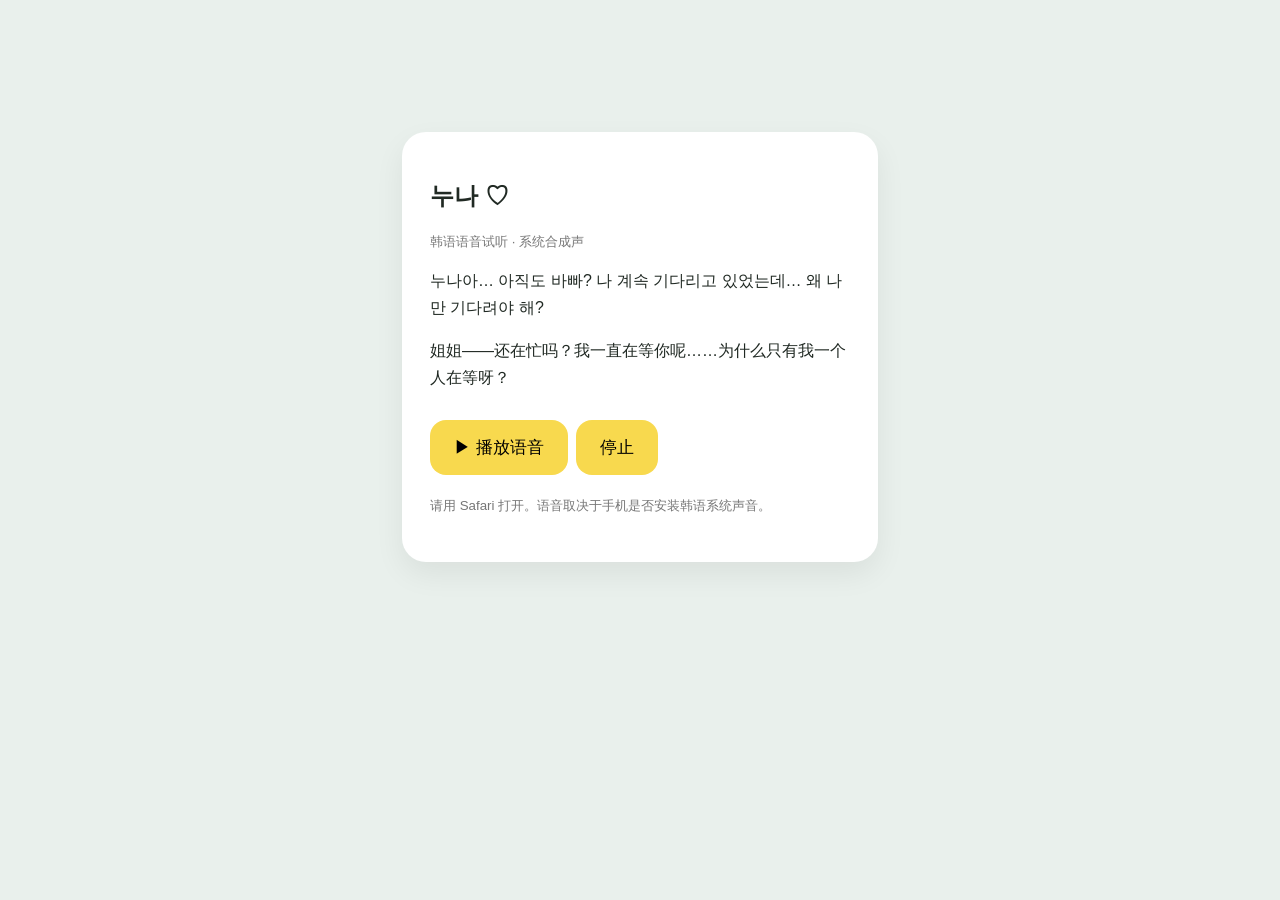
<file: index.html>
<!doctype html><html lang="zh-CN"><meta charset="utf-8"><meta name="viewport" content="width=device-width,initial-scale=1"><title>韩语语音试听</title><style>body{font-family:-apple-system,BlinkMacSystemFont,sans-serif;background:#e9f0ec;margin:0;padding:24px;color:#202923}.card{max-width:420px;margin:12vh auto;background:white;border-radius:24px;padding:28px;box-shadow:0 12px 30px #0001}button{background:#f8d94e;border:0;border-radius:16px;padding:16px 24px;font-size:17px;margin:12px 8px 0 0}small{color:#777}p{line-height:1.7}</style><div class="card"><h2>누나 ♡</h2><small>韩语语音试听 · 系统合成声</small><p id="kr" lang="ko">누나아… 아직도 바빠? 나 계속 기다리고 있었는데… 왜 나만 기다려야 해?</p><p>姐姐——还在忙吗？我一直在等你呢……为什么只有我一个人在等呀？</p><button onclick="play()">▶ 播放语音</button><button onclick="speechSynthesis.cancel()">停止</button><p id="status"><small>请用 Safari 打开。语音取决于手机是否安装韩语系统声音。</small></p></div><script>function play(){if(!('speechSynthesis'in window)){document.getElementById('status').textContent='浏览器不支持语音合成';return}speechSynthesis.cancel();let u=new SpeechSynthesisUtterance(document.getElementById('kr').textContent);u.lang='ko-KR';u.rate=.88;u.pitch=1.05;let v=speechSynthesis.getVoices().find(v=>v.lang.toLowerCase().startsWith('ko'));if(v)u.voice=v;u.onerror=e=>document.getElementById('status').textContent='播放失败：请检查系统韩语语音设置';speechSynthesis.speak(u);document.getElementById('status').textContent='正在尝试播放韩语…'}</script></html>
</file>
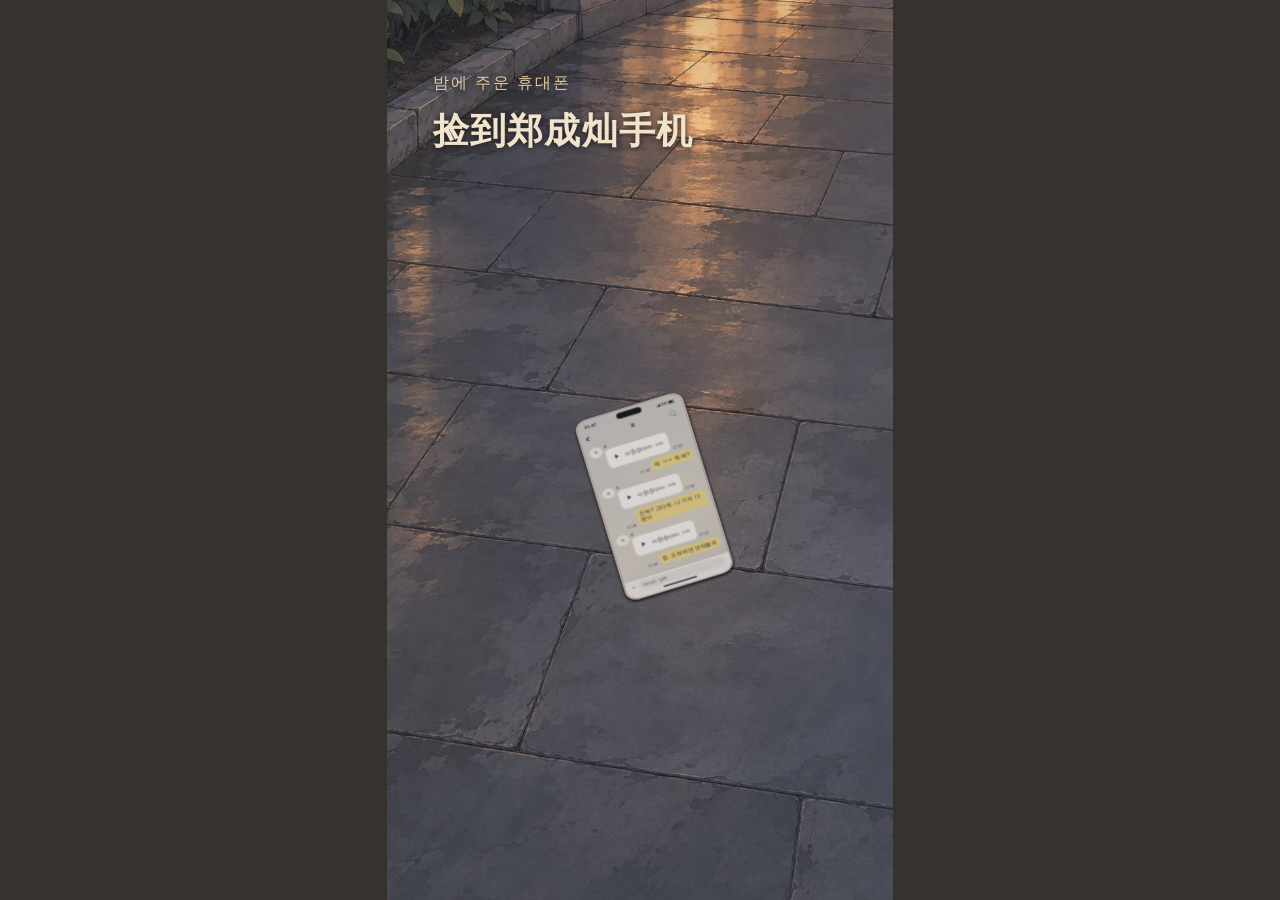
<file: phone/index.html>
<!doctype html>
<html lang="zh-CN">
<head>
  <meta charset="utf-8">
  <meta name="viewport" content="width=device-width,initial-scale=1,viewport-fit=cover">
  <meta name="theme-color" content="#5b5554">
  <title>捡到郑成灿手机</title>
  <meta name="description" content="一部亮着的手机，一条没来得及回的消息。第一人称互动手书。">
  <link rel="stylesheet" href="film.css?v=11">
  <script defer src="film.js?v=11"></script>
</head>
<body>
  <main class="film" id="film" data-scene="opening" aria-label="捡到郑成灿手机">
    <div class="street" aria-hidden="true"><div class="pavement"></div></div>
    <div class="title">
      <span lang="ko">밤에 주운 휴대폰</span>
      <h1>捡到郑成灿手机</h1>
    </div>
    <button class="outside-phone" id="continue-story" type="button" aria-label="连续点两次手机外继续剧情" hidden></button>
    <div class="prop">
      <div class="phone">
        <div class="lcd" lang="ko">
          <div class="status"><span>21:47</span><span class="island"></span><span class="signals" aria-label="5G, 배터리 78%"><i class="bars"></i> 5G <i class="battery"></i></span></div>
          <header class="chat-head">
            <span class="back-icon" aria-hidden="true"></span><strong>X</strong>
            <button id="search-toggle" class="icon-button" aria-label="대화 검색" aria-expanded="false" disabled><i class="search-icon"></i></button>
          </header>
          <form id="search" class="search" hidden>
            <input id="query" type="search" aria-label="대화 검색" placeholder="대화 내용 검색">
            <button type="submit">찾기</button>
            <output id="search-result" aria-live="polite"></output>
          </form>
          <div id="messages" class="messages" role="region" aria-label="X와의 대화" tabindex="-1"></div>
          <div class="composer"><span aria-hidden="true">＋</span><span>메시지 입력</span></div>
          <div class="home-line"></div>
        </div>
      </div>
      <button class="pickup-target" id="pickup" type="button" aria-label="捡起手机"></button>
      <img class="held-art" src="media/held.webp" alt="" aria-hidden="true" draggable="false">
    </div>
    <img class="reach-art" src="media/reach.webp" alt="" aria-hidden="true" draggable="false">
    <section class="ending" aria-label="转身后的夜景" hidden>
      <img class="far" src="media/IMG_8201(1).jpeg" alt="夜色广场里回头望来的成灿" draggable="false">
      <img class="near" src="media/IMG_8200(1).jpeg" alt="灯光下近处的成灿" draggable="false">
    </section>
    <div class="ending-copy" hidden>
      <div class="subtitle"><span lang="ko">저기요. 혹시 그거 제 휴대폰이에요?</span><span>打扰一下，那是我的手机吗？</span></div>
      <button class="action" id="turn" hidden>转身抬头 <span aria-hidden="true">↗</span></button>
      <button class="action" id="restart" hidden>从头再看 <span aria-hidden="true">↺</span></button>
    </div>
    <span id="announcement" class="sr-only" role="status"></span>
  </main>
</body>
</html>
</file>
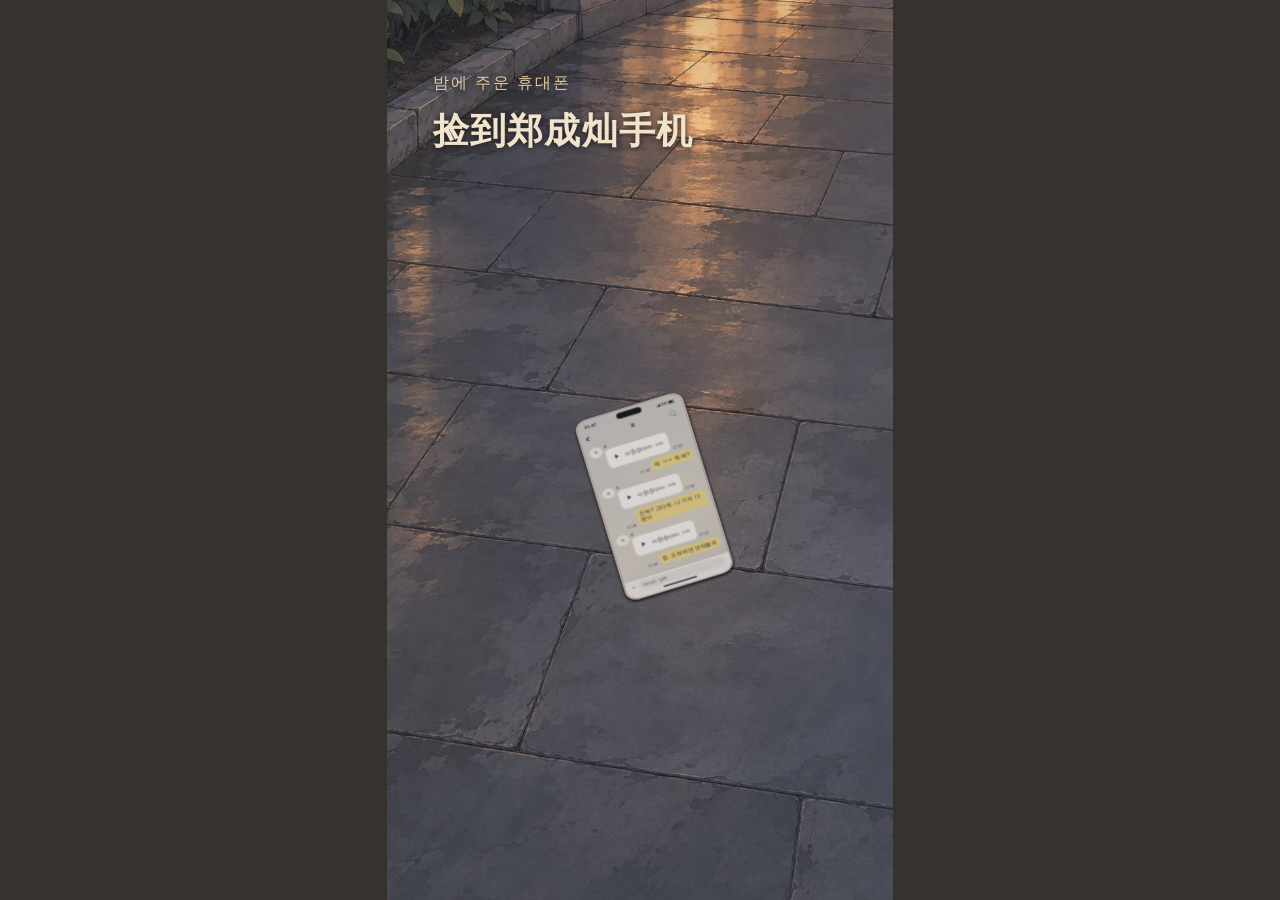
<file: phone/demo.html>
<!doctype html>
<html lang="zh-CN">
<head>
  <meta charset="utf-8">
  <meta name="viewport" content="width=device-width,initial-scale=1">
  <meta http-equiv="refresh" content="0;url=./">
  <title>捡到郑成灿手机</title>
</head>
<body><a href="./">打开互动手书</a></body>
</html>
</file>
<file: phone/film.css>
:root { color-scheme: dark; font-family: -apple-system, BlinkMacSystemFont, "Apple SD Gothic Neo", "PingFang SC", sans-serif; }
* { box-sizing: border-box; }
[hidden] { display: none !important; }
body { margin: 0; min-height: 100vh; min-height: 100dvh; display: grid; place-items: center; overflow: hidden; background: #36332f; }
button, input { font: inherit; }
button { cursor: pointer; }
button:focus-visible, [tabindex]:focus-visible { outline: 2px solid #e3bd73; outline-offset: -2px; }
.film {
  position: relative; overflow: hidden; isolation: isolate; container-type: inline-size;
  width: min(100vw, 56.25vh); width: min(100vw, 56.25dvh);
  aspect-ratio: 9 / 16; background: #5b554e; color: #312c2d;
}
.street { position: absolute; inset: 0; overflow: hidden; background: #5b554e; transition: transform 900ms ease, opacity 600ms ease; }
.pavement {
  position: absolute; inset: 0;
  background: linear-gradient(180deg, #24232930, transparent 36%, transparent 70%, #28252c36),
    url("media/pavement.webp") 50% 66% / cover, #5b554e;
  transform: scale(1.2);
}
.title { position: absolute; z-index: 2; top: 8%; left: 9%; color: #f1e3cc; text-shadow: 0 1px 6px #1f1e21; transition: opacity 350ms; }
.title span { color: #e2caa3; font-size: 3.2cqw; letter-spacing: .12em; }
h1 { font-family: "Songti SC", "Noto Serif CJK SC", Georgia, serif; margin: .35em 0; font-size: 7.2cqw; font-weight: 600; letter-spacing: .035em; }
.outside-phone { position: absolute; inset: 0; z-index: 0; border: 0; background: transparent; touch-action: manipulation; -webkit-tap-highlight-color: transparent; }
.prop {
  --on-ground: translate(4%, 12%) rotate(-17deg) scale(.32, .255);
  --reading: translate(0, 1%) rotate(-3deg) scale(.81);
  position: absolute; z-index: 1; width: 70%; left: 15%; top: 4.2%;
  aspect-ratio: 71.9 / 150; transform: var(--on-ground);
}
.phone {
  position: absolute; inset: 0; z-index: 1;
  background: #9c918c; border: .42cqw solid #554d4c; border-radius: 8.2cqw; padding: 1cqw;
  box-shadow: .45cqw .65cqw 0 #61565588, inset 0 0 0 .35cqw #d2c7bc; overflow: hidden;
}
.film:is([data-scene="opening"], [data-scene="reaching"]) .phone {
  box-shadow: 0 1.2cqw 1.6cqw .35cqw #120f13b8, inset 0 0 0 .35cqw #d2c7bc;
}
.film:is([data-scene="opening"], [data-scene="reaching"]) .lcd { filter: brightness(.88); }
.pickup-target { position: absolute; inset: 0; z-index: 3; border: 0; border-radius: 8.2cqw; background: transparent; -webkit-tap-highlight-color: transparent; }
.reach-art, .held-art { position: absolute; pointer-events: none; opacity: 0; }
.reach-art { filter: sepia(.13) brightness(.92); z-index: 2; width: 47%; left: 2%; top: 48%; }
.held-art { filter: sepia(.13) brightness(.92); z-index: 2; display: block; max-width: none; left: -44.917%; top: -12.365%; width: 189.279%; height: 138.628%; }
.film[data-scene="reaching"] .reach-art { animation: reach 620ms cubic-bezier(.16,.65,.35,1) both; }
.film[data-scene="lifting"] .reach-art { animation: release-reach 160ms linear both; }
@keyframes reach {
  from { opacity: 0; transform: translate(-30%, 40%) rotate(-6deg); }
  36% { opacity: 1; }
  to { opacity: 1; transform: translate(0, 0) rotate(0); }
}
@keyframes release-reach { from { opacity: 1; } to { opacity: 0; } }
.film:is([data-scene="chat"],[data-scene="heard"],[data-scene="turning"]) .phone {
  border-color: transparent; box-shadow: none; background: #d0cbd0;
}
.film[data-scene="lifting"] .prop { animation: raise-phone 1260ms cubic-bezier(.46,0,.22,1) both; }
.film[data-scene="lifting"] .held-art { animation: reveal-grip 160ms linear both; }
.film:is([data-scene="chat"], [data-scene="heard"], [data-scene="turning"]) .held-art { opacity: 1; }
.film:is([data-scene="chat"], [data-scene="heard"], [data-scene="turning"], [data-scene="ending"]) .prop {
  transform: var(--reading); transition: transform 820ms cubic-bezier(.23,.62,.25,1), opacity 500ms ease;
}
@keyframes raise-phone {
  from { transform: var(--on-ground); }
  to { transform: var(--reading); }
}
@keyframes reveal-grip { from { opacity: 0; } to { opacity: 1; } }
.film:is([data-scene="lifting"],[data-scene="chat"],[data-scene="heard"]) .street { transform: translateY(3%) scale(1.12); }
.film:not([data-scene="opening"]) .title { opacity: 0; pointer-events: none; }
.film[data-scene="heard"] .prop { transform: translateY(7%) rotate(-6deg) scale(.76); }
.film:is([data-scene="turning"],[data-scene="ending"]) .prop { opacity: 0; transform: translate(28%, 55%) rotate(-15deg) scale(.78); pointer-events: none; }
.film:is([data-scene="turning"],[data-scene="ending"]) .street { transform: translate(-25%, 23%) scale(1.38); opacity: .3; }
.lcd { height: 100%; display: flex; flex-direction: column; overflow: hidden; border-radius: 6.8cqw; background: linear-gradient(155deg, #c9c7c7, #d5cec3 68%, #c7c3c0); color: #393336; font-size: 3.5cqw; }
.status { position: relative; height: 9cqw; flex: none; display: flex; justify-content: space-between; align-items: center; padding: 1.6cqw 4.6cqw 0; font-size: 3.05cqw; font-weight: 700; }
.island { position: absolute; left: 50%; top: 1.7cqw; transform: translateX(-50%); background: #191b1e; width: 16cqw; height: 4.6cqw; border-radius: 9cqw; }
.signals { display: flex; align-items: center; gap: .7cqw; font-size: 2.55cqw; }
.bars { width: 3cqw; height: 2.5cqw; background: #181c22; clip-path: polygon(0 68%,18% 68%,18% 100%,27% 100%,27% 45%,45% 45%,45% 100%,54% 100%,54% 23%,72% 23%,72% 100%,81% 100%,81% 0,100% 0,100% 100%,0 100%); }
.battery { position: relative; width: 4cqw; height: 2.25cqw; border: 1px solid #181c22; border-radius: .5cqw; }
.battery::before { content: ""; position: absolute; inset: .25cqw 23% .25cqw .25cqw; border-radius: .2cqw; background: #181c22; }
.chat-head { display: grid; grid-template-columns: 1fr 2fr 1fr; align-items: center; justify-items: center; min-height: 10.5cqw; flex: none; padding: 0 3cqw; font-size: 4.3cqw; }
.back-icon { background: #181c22; width: 3.6cqw; height: 3.6cqw; clip-path: polygon(65% 0, 77% 13%, 34% 50%, 77% 87%, 65% 100%, 8% 50%); justify-self: start; }
.icon-button { justify-self: end; width: 10cqw; height: 10cqw; border: 0; background: transparent; color: inherit; display: grid; place-items: center; }
.search-icon { width: 3.5cqw; height: 3.5cqw; border: 1.5px solid; border-radius: 50%; position: relative; }
.search-icon::after { content: ""; position: absolute; width: 1.65cqw; height: 1.5px; background: currentColor; top: 100%; left: 78%; transform: rotate(45deg); }
.search { padding: 1cqw 3cqw; display: flex; gap: 1cqw; align-items: center; flex-wrap: wrap; }
.search input { flex: 1; min-width: 0; font-size: max(16px, 3.5cqw); border-radius: 1cqw; }
.search button { border: 0; border-radius: 1cqw; padding: 2cqw; background: #e9d38c; color: #181c22; }
.search output { width: 100%; font-size: 3cqw; }
.messages { flex: 1; min-height: 0; overflow-y: auto; overscroll-behavior: contain; -webkit-overflow-scrolling: touch; padding: 2cqw 3cqw 3cqw; touch-action: pan-y; }
.date { width: max-content; max-width: 100%; margin: 2cqw auto 3.5cqw; border-radius: 9cqw; background: #9a909541; color: #494146; padding: 1.2cqw 2.5cqw; font-size: 2.75cqw; }
.row { display: flex; gap: 1.5cqw; align-items: flex-start; margin-bottom: 2.8cqw; }
.avatar { display: grid; place-items: center; width: 8cqw; height: 8cqw; flex: none; border-radius: 50%; background: #eee9e6; color: #51474c; font: 3.3cqw Georgia, serif; }
.name { font-size: 2.95cqw; margin-bottom: .8cqw; }
.content { min-width: 0; max-width: 73%; }
.bubble { margin: 0; position: relative; background: #f6f1ed; color: #393336; border-radius: 3.2cqw; padding: 1.8cqw 2.15cqw; line-height: 1.38; word-break: keep-all; overflow-wrap: anywhere; }
.bubble::before { content: ""; position: absolute; top: 1.3cqw; left: -1cqw; border-right: 1.3cqw solid #f6f1ed; border-bottom: 1.1cqw solid transparent; }
.mine { flex-direction: row-reverse; }
.mine .bubble { background: #e9d38c; }
.mine .bubble::before { left: auto; right: -1cqw; transform: scaleX(-1); border-right-color: #e9d38c; }
.row time { align-self: flex-end; color: #5b5158; font-size: 2.4cqw; white-space: nowrap; }
.row.match .bubble { outline: 2px solid #a26519; }
.voice { display: flex; align-items: center; gap: 1.5cqw; padding: .4cqw 1.4cqw .4cqw 0; border: 0; border-radius: 3.2cqw; background: #f6f1ed; color: #4a4248; min-height: 11.4cqw; }
.voice .play { font-size: 3.6cqw; min-width: 8cqw; text-align: center; }
.wave { position: relative; width: 18cqw; height: 5cqw; display: flex; align-items: center; gap: .45cqw; }
.wave i { width: .5cqw; border-radius: 1cqw; background: #9b8f96; height: var(--height); }
.wave i.elapsed { background: #665660; }
.voice time { align-self: center; font-variant-numeric: tabular-nums; }
.composer { display: grid; grid-template-columns: auto 1fr; align-items: center; gap: 2cqw; background: #ece6e3; flex: none; min-height: 9.7cqw; padding: 1.4cqw 3cqw 1cqw; color: #53585e; }
.composer span:nth-child(2) { color: #555b63; background: #e0d9d8; border-radius: 5cqw; padding: 1.3cqw 2.4cqw; font-size: 3cqw; }
.home-line { position: relative; flex: none; height: 4cqw; background: #ece6e3; }
.home-line::after { content: ""; position: absolute; top: .8cqw; left: 34%; width: 32%; height: .9cqw; border-radius: 9cqw; background: #24252b; }
.ending-copy { position: absolute; z-index: 3; bottom: 3.7%; left: 6%; right: 6%; text-align: center; }
.action { border: 1px solid #e1c49a67; padding: 2.5cqw 4.4cqw; min-height: 44px; border-radius: 10cqw; background: #4d4347ed; color: #fff6ed; font-size: clamp(13px,3.35cqw,18px); }
.action span { margin-left: 1.6cqw; color: #e7bf87; }
.ending { position: absolute; z-index: 2; inset: 0; pointer-events: none; }
.ending img { width: 100%; height: 100%; object-fit: cover; object-position: 47% center; position: absolute; inset: 0; opacity: 0; }
.ending .near { object-position: center; transition: opacity 850ms ease, transform 2s ease-out; transform: scale(1.03); }
.film:is([data-scene="turning"],[data-scene="ending"]) .far { animation: turn-up 1250ms cubic-bezier(.18,.6,.27,1) both; }
@keyframes turn-up {
  from { opacity: 0; transform: translate(16%, -11%) scale(1.22); }
  55% { opacity: 1; }
  to { opacity: 1; transform: scale(1.025); }
}
.film[data-scene="ending"] .near { opacity: 1; transform: scale(1); }
.ending-copy { bottom: 4%; }
.subtitle { display: grid; gap: .7cqw; margin: 0 auto 3cqw; width: fit-content; max-width: 100%; background: #171b20dc; padding: 2cqw 3cqw; border-radius: 1.5cqw; font-size: 3.5cqw; }
.subtitle span + span { color: #e7d4b9; font-size: 3.12cqw; }
.sr-only { position: absolute; width: 1px; height: 1px; overflow: hidden; clip-path: inset(50%); }
@media (prefers-reduced-motion: reduce) {
  *, *::before, *::after { animation-duration: 1ms !important; transition-duration: 1ms !important; }
}

.reach-art { mask-image: linear-gradient(to bottom, black 80%, transparent 100%); }
.messages { scrollbar-width: none; }
.messages::-webkit-scrollbar { display: none; }
</file>
